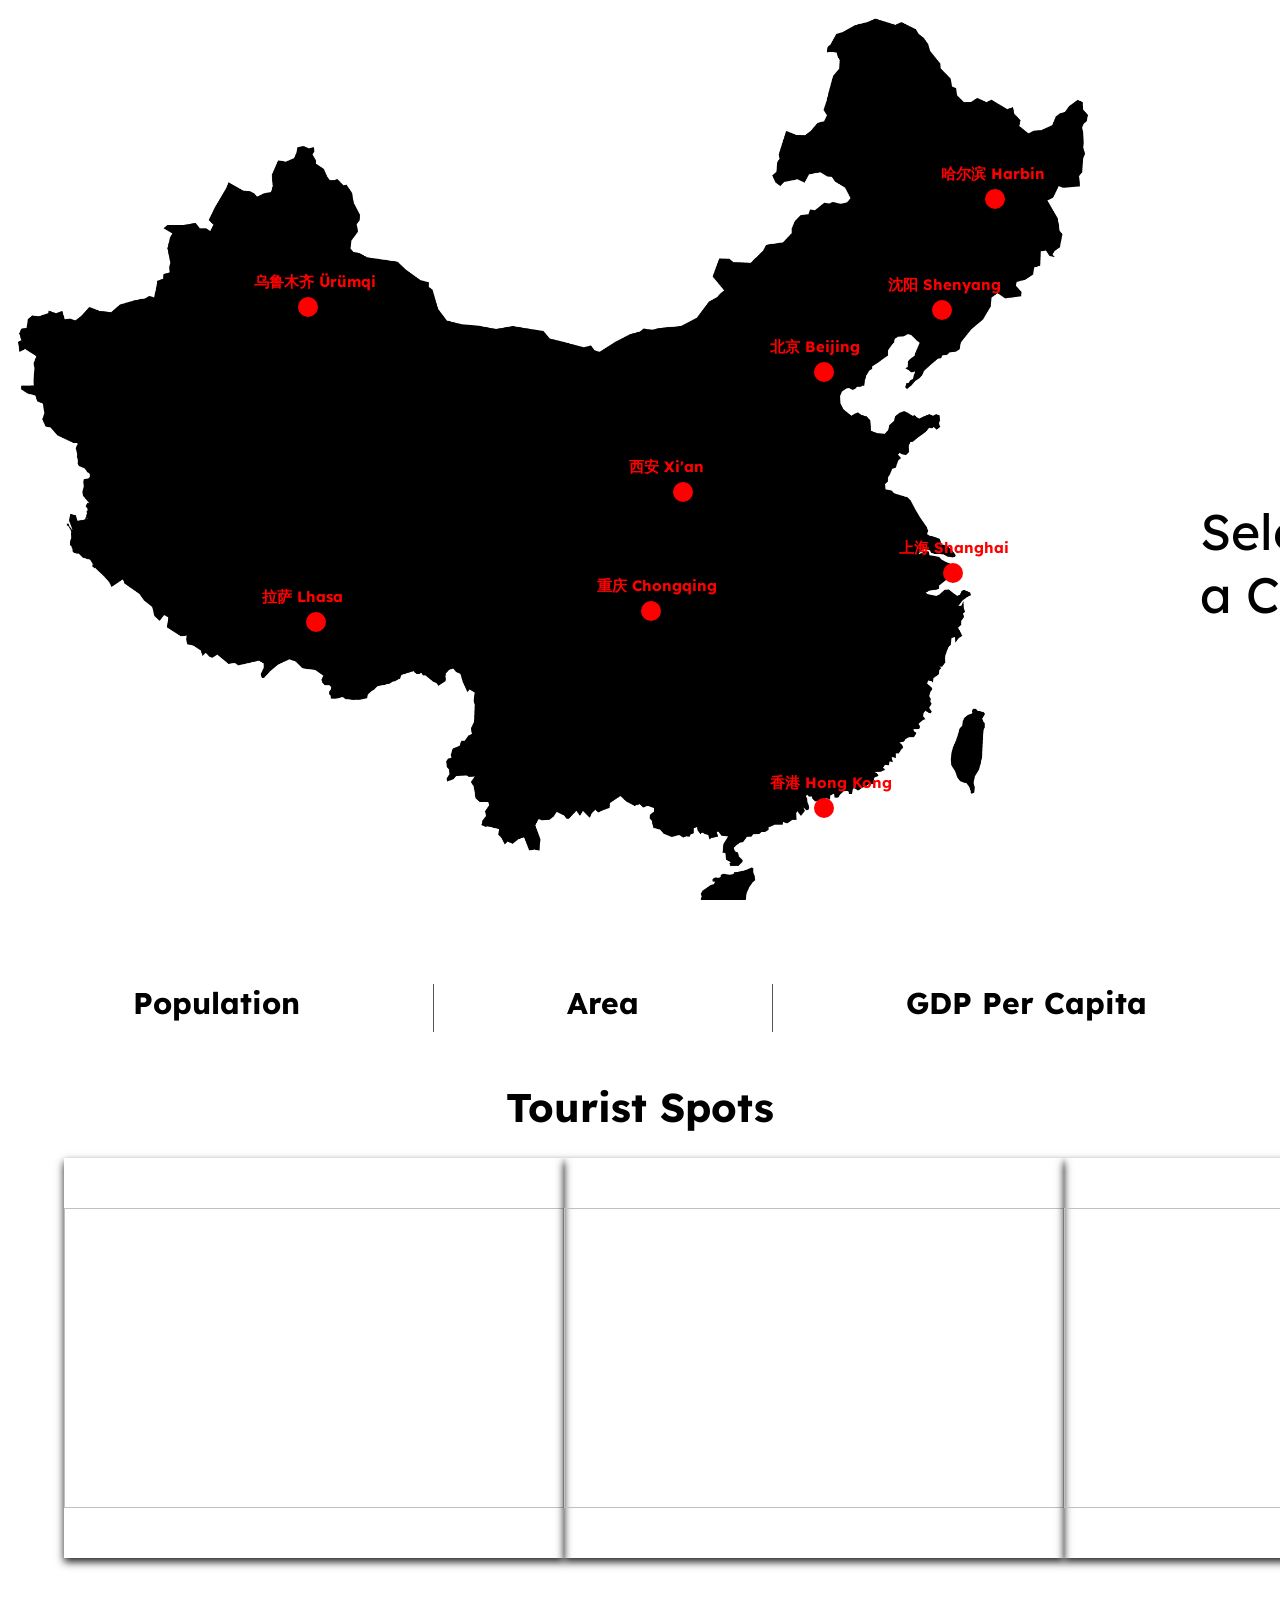
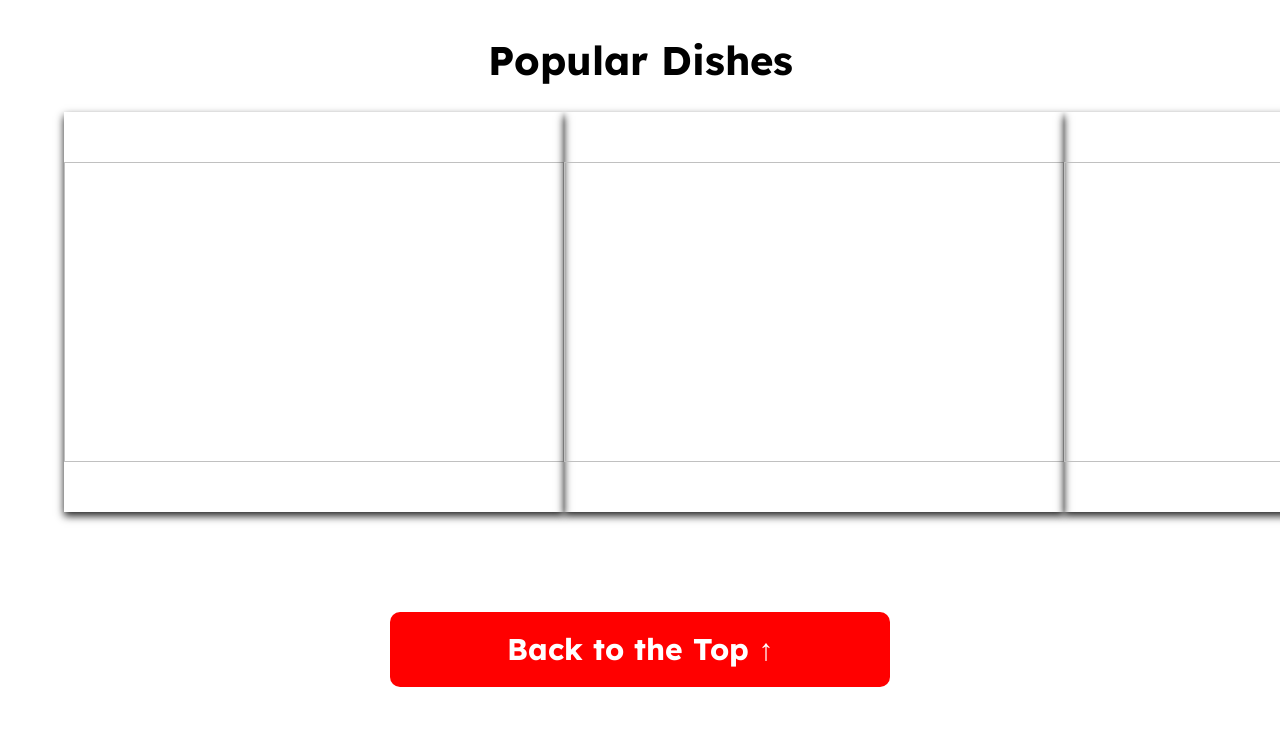
<file: pages/cities.html>
<!DOCTYPE html>
<html>
    <head>
        <title>Cities</title>
        <meta charset="UTF-8" />
        <link rel="stylesheet" href="../public/cities.css" />
        <link rel="stylesheet" href="../public/navbar.css" />
        <script src="../public/load.js"></script>
    </head>
    <body>
        <div id="black-screen"></div>
        <div id="map">
            <h1 id="select">Select a city.</h1>
        </div>
        <div id="info">
            <div id="whitespace-fix"></div>
            <div id="desc">
                <h1 id="city-name"></h1>
                <p id="city-description"></p>
            </div>
            <div id="statistics">
                <div id="population">
                    <h1>Population</h1>
                    <h2 id="pop"><h2>
                </div>
                <div id="area">
                    <h1>Area</h1>
                    <h2 id="ar"><h2>
                </div>
                <div id="gdp-per-capita">
                    <h1>GDP Per Capita</h1>
                    <h2 id="gdppc"></h2>
                </div>
            </div>
            <div id="sec-list">
                <h1>Tourist Spots</h1>
                <div id="list">
                    <div class="card" id="tcard1">
                        <h1 class="cardh"></h1>
                        <img class="card-img"/>
                    </div>
                    <div class="card" id="tcard2">
                        <h1 class="cardh"></h1>
                        <img class="card-img"/>
                    </div>
                    <div class="card" id="tcard3">
                        <h1 class="cardh"></h1>
                        <img class="card-img"/>
                    </div>
                </div>
            </div>
            <div id="sec-list">
                <h1>Popular Dishes</h1>
                <div id="list">
                    <div class="card" id="dcard1">
                        <h1 class="cardh"></h1>
                        <img class="card-img"/>
                    </div>
                    <div class="card" id="dcard2">
                        <h1 class="cardh"></h1>
                        <img class="card-img"/>
                    </div>
                    <div class="card" id="dcard3">
                        <h1 class="cardh"></h1>
                        <img class="card-img"/>
                    </div>
                </div>
            </div>
            <div id="bottom">
                <button id="back-top-button" onclick="backToTop()">Back to the Top ↑</button>
            </div>
        </div>
    </body>
</html>
</file>
<file: public/cities.css>
@import url('https://fonts.googleapis.com/css2?family=Lexend:wght@100..900&display=swap');

@keyframes dropIn {
    0% {
        background-position: 0% 0%, center -1500px;
    }
    100% {
        background-position: 0% 0%, center;
    }
}

html {
    scroll-behavior: auto;
}

body {
    margin: 0;
    overflow-x: hidden;
    font-family: 'Lexend', Arial, sans-serif;
}

#map.selectActive {
    background-image: url('../images/china.png'), var(--selected-link);
    width: 100dvw;
    height: 100dvh;
    display: flex;
    background-attachment: fixed;
    background-repeat: no-repeat;
    background-size: auto 935px, auto 135%;
    background-position: 0% 0%, center;
    transition: ease-in-out 0.3s;
    animation: dropIn ease-in-out 1s;
}

#desc {
    text-align: center;
}

#city-name {
    font-size: 50px;
}

#city-description {
    margin: 0;
    margin-left: 10%;
    margin-right: 10%;
    font-size: 25px;
}

#statistics {
    display: grid;
    grid-template-columns: auto auto auto;
    text-align: center;
    margin-top: 25px;
    margin-bottom: 50px;
}

#statistics div h1, #statistics div h2 {
    margin: 0;
}

#statistics div h1 {
    font-size: 30px;
}

#statistics div h2 {
    padding-top: 5px;
    font-size: 25px;
    font-weight: normal;
}

#population {
    border-right: #555555 solid 1px;
}

#gdp-per-capita {
    border-left: #555555 solid 1px;
}

#sec-list {
    text-align: center;
    padding-bottom: 50px;
}

#sec-list h1 {
    font-size: 40px;
}

#list {
    display: flex;
    flex-direction: row;
    justify-content: space-between;
    margin-left: 5%;
    margin-right: 5%;
}

#map {
    width: 100dvw;
    height: 100dvh;
    display: flex;
    background-image: url('../images/china.png');
    background-attachment: fixed;
    background-repeat: no-repeat;
    background-size: auto 935px;
    background-position: 0% 0%;
}

#black-screen {
    position: fixed;
    background-color: #000000;
    width: 100dvw;
    height: 100dvh;
    margin: 0;
    z-index: 100;
    transition: ease-in-out 0.5s;
}

#whitespace-fix {
    width: 100dvw;
    height: 50px;
    background-color: #FFFFFF;
}

.card {
    width: 500px;
    height: 400px;
    box-shadow: 0 4px 8px 0 #222222;
    transition: ease-in-out 0.2s;
}

.card:hover {
    box-shadow: 0 8px 16px 0 #222222;
}

.card-img {
    width: 500px;
    height: 300px;
}

.cardh {
    margin: 0;
    padding-top: 25px;
    padding-bottom: 25px;
    font-size: 40px !important;
}

#select {
    font-size: 50px;
    font-weight: normal;
    position: fixed;
    z-index: 1;
    margin: 0;
    top: 500px;
    left: 1200px; 
    border-width: 2px;
    text-shadow: -1px -1px 0 #FFFFFF, 1px -1px 0 #FFFFFF, -1px 1px 0 #FFFFFF, 1px 1px 0 #FFFFFF;
}

#info {
    position: relative;
    width: 100dvw;
    z-index: 6;
    background-color: #FFFFFF;
}

.point {
    margin: 0;
    position: fixed;
    z-index: 1;
}

button.selected {
    background-color: #0000FF !important;
}

button.selected:hover {
    background-color: #000077 !important;
}

h1.selected {
    color: #0000FF !important;
}

h1.point {
    font-size: 15px;
    color: #FF0000;
    z-index: -1;
    mix-blend-mode: difference;
    transition: color ease-in-out 0.2s; 
    transform: translate(-50px, -35px);
    font-family: 'Lexend', Arial, sans-serif;
}

button.point {
    height: 20px;
    width: 20px;
    border-radius: 20px;
    border: none;
    background-color: #FF0000;
    transition: background-color ease-in-out 0.2s; 
    top: 0;
    left: 0;
}

button.point:hover {
    background-color: #770000;
}

#back-top-button {
    border: none;
    font-family: 'Lexend', Arial, sans-serif;
    background-color: #FF0000;
    color: #FFFFFF;
    border-radius: 10px;
    font-weight: bold;
    font-size: 30px;
    width: 500px;
    height: 75px;
    transition: ease-in-out 0.3s;
}

#back-top-button:hover {
    background-color: #770000;
}

#bottom {
    display: flex;
    justify-content: center;
    padding: 50px;
}
</file>
<file: public/navbar.css>
@keyframes navSlideIn {
    0% {
        transform: translateY(-100%);
    }
    100% {}
}

@keyframes inAndOut {
    0% {
        background-color: #2F5A7E00;
    }
    50% {
        background-color: #2F5A7E80;
    }
    100% {
        background-color: #2F5A7E00;
    }
}

nav {
    width: 100dvw;
    margin: 0;
    position: fixed;
    background-color: #222222;
    z-index: 100;
    display: grid;
    grid-template-columns: 7.5% 72.5% 20%;
    animation: navSlideIn ease-in-out 0.5s;
}

ul {
    list-style: none;
    display: flex;
    flex-direction: row;
    justify-content: space-evenly;
    align-items: center;
}

#logo {
    height: 100%;
    width: 100%;
}

a {
    color: #FFFFFF;
    text-decoration: none;
    font-weight: bold;
    transition: color ease-in-out 0.3s;
}

a:hover {
    color: #FF0000;
}

.selectedClass {
    background-color: #2F5A7E80;
    animation: inAndOut 3s infinite;
    border-radius: 0.5dvw;
    height: 3dvh;
    width: 75px;
    display: flex;
    position: relative;
    align-items: center;
    justify-content: center;
}
</file>
